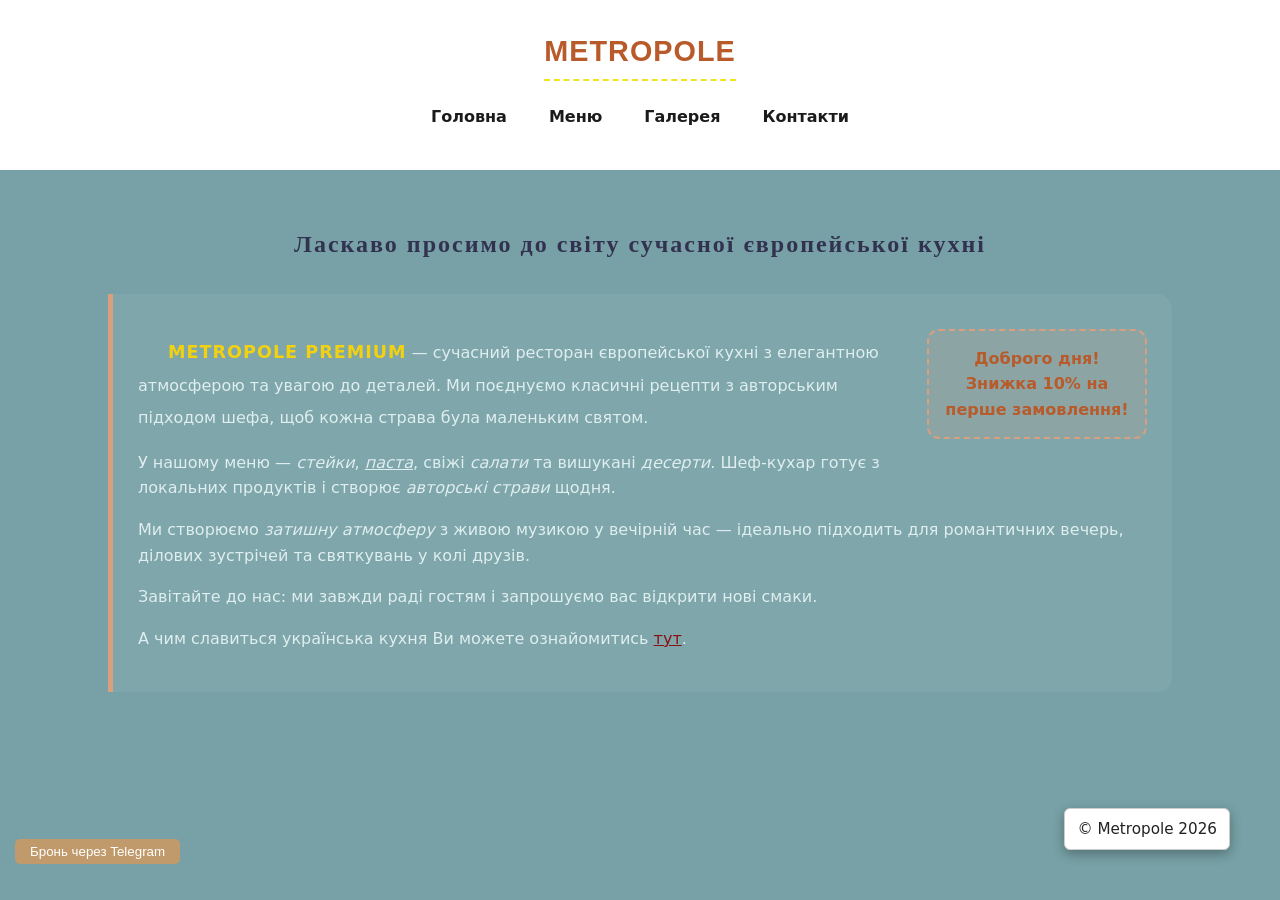
<file: index.html>
<!DOCTYPE html>
<html lang="uk">
<head>
    <meta charset="utf-8">
    <meta name="author" content="A8999">
    <meta name="description" content="Ресторан Metropole у центрі міста">
    <title>Metropole — Головна</title>
    <link rel="stylesheet" href="styles.css">
</head>
<body class="light-page">

<header>
    <h1 id="main-logo" class="site-title" onclick="inlineLogoClick()">Metropole</h1>  
    <nav class="main-nav" aria-label="Головна навігація">
        <ul>
            <li><a href="index.html">Головна</a></li>
            <li><a href="menu.html">Меню</a></li>
            <li><a href="gallery.html">Галерея</a></li>
            <li><a href="contact.html">Контакти</a></li>
        </ul>
    </nav>
</header>

<main>
    <h2 class="contact-info" style="color:#323250;">
        Ласкаво просимо до світу сучасної європейської кухні
    </h2>

    <section id="about">
        <div class="promo-box">Знижка 10% на перше замовлення для нових гостей!</div>

        <p style="text-indent: 30px; line-height: 2.0;">
            <span class="brand-name">Metropole</span> — сучасний ресторан європейської кухні з елегантною атмосферою та увагою до деталей. Ми поєднуємо класичні рецепти з авторським підходом шефа, щоб кожна страва була маленьким святом.
        </p>

        <p>У нашому меню — <em>стейки</em>, <a href="menu.html#pasta-item" style="color: inherit;"><em>паста</em></a>, свіжі <em>салати</em> та вишукані <em>десерти</em>. Шеф-кухар готує з локальних продуктів і створює <em>авторські страви</em> щодня.</p>
        
        <p>Ми створюємо <em>затишну атмосферу</em> з живою музикою у вечірній час — ідеально підходить для романтичних вечерь, ділових зустрічей та святкувань у колі друзів.</p>
        
        <p>Завітайте до нас: ми завжди раді гостям і запрошуємо вас відкрити нові смаки.</p>
        
        <p>А чим славиться українська кухня Ви можете ознайомитись 
            <a href="https://uk.wikipedia.org/wiki/Українська_кухня" target="_blank" rel="noopener" class="wiki-link">тут</a>.
        </p>
    </section>
</main>
<footer>
    <p>© Metropole 2026</p>
  </footer>

  <script src="script.js"></script>
</body>
</html>
</file>
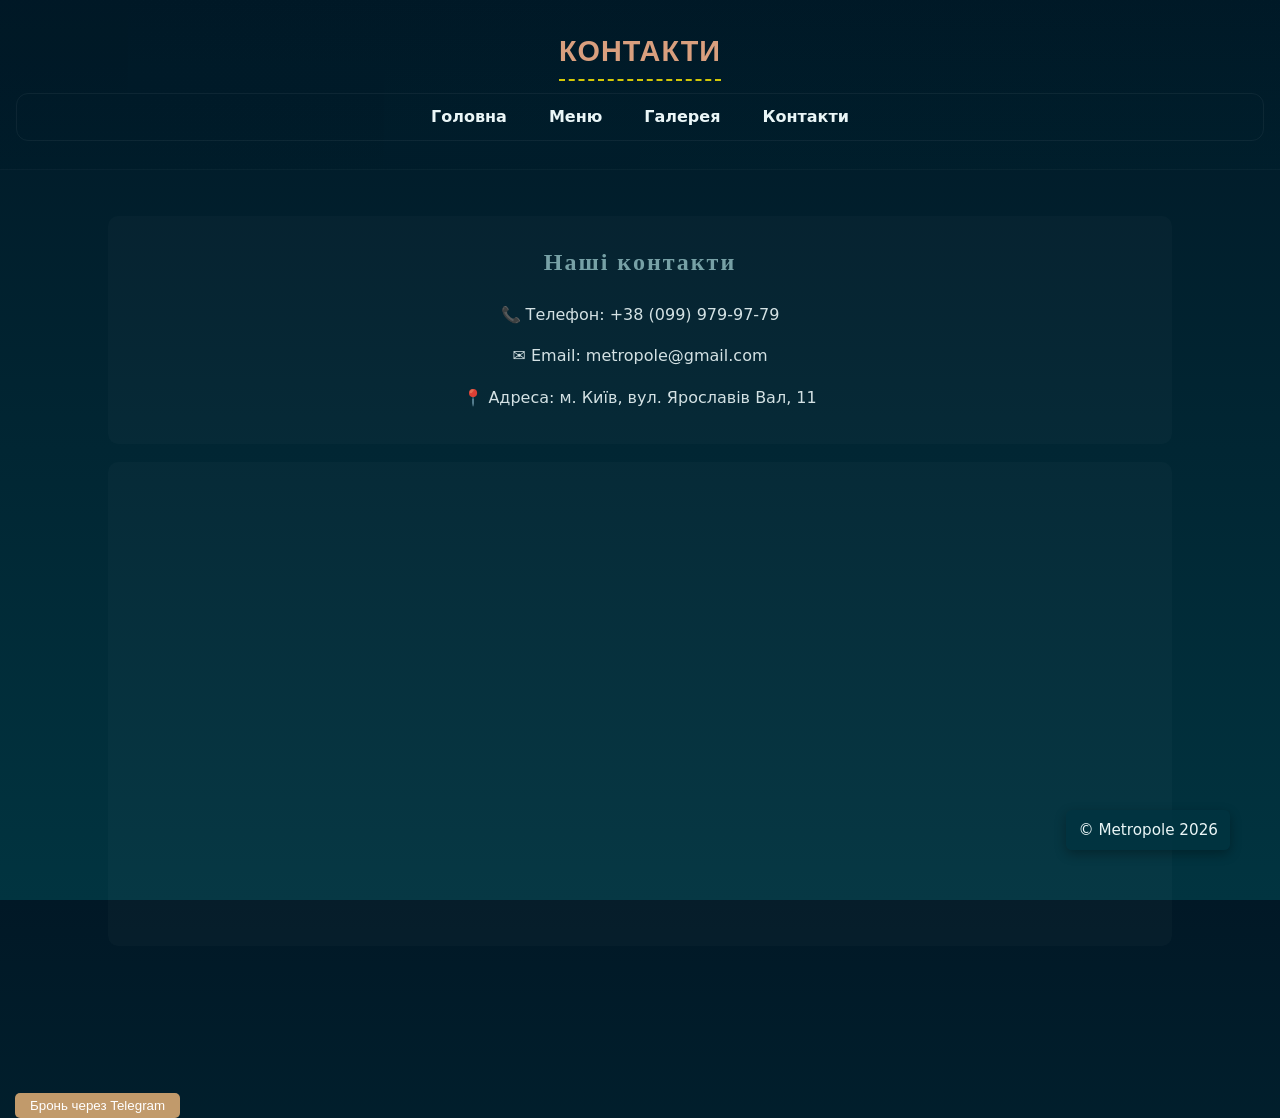
<file: contact.html>
<!DOCTYPE html>
<html lang="uk">
<head>
<meta charset="utf-8">
<meta name="author" content="A8999">
<meta name="description" content="Контакти ресторану Metropole">
<title>Metropole — Контакти</title>
<link rel="stylesheet" href="styles.css">
</head>
<body>
<header>
<h1 class="site-title">Контакти</h1>
<nav class="main-nav">
<ul>
<li><a href="index.html">Головна</a></li>
<li><a href="menu.html">Меню</a></li>
<li><a href="gallery.html">Галерея</a></li>
<li><a href="contact.html">Контакти</a></li>
</ul>
</nav>
</header>

<main>
<section class="contact-info">
    <h2>Наші контакти</h2>
    <p class="contact-phone">Телефон: +38 (099) 979-97-79</p>
    <p class="contact-email">Email: metropole@gmail.com</p>
    <p class="contact-address">Адреса: м. Київ, вул. Ярославів Вал, 11</p>
</section>
<section>
<div class="map-container">
<iframe
src="https://www.google.com/maps?q=50.450541,30.510421&z=15&output=embed"
loading="lazy"
referrerpolicy="no-referrer-when-downgrade"
title="Карта ресторану Metropole">
</iframe>
</div>
</section>
</main>
<footer>
<p>
© Metropole 2026
</p>
</footer>
<script src="script.js">
</script>
</body>
</html>
</file>
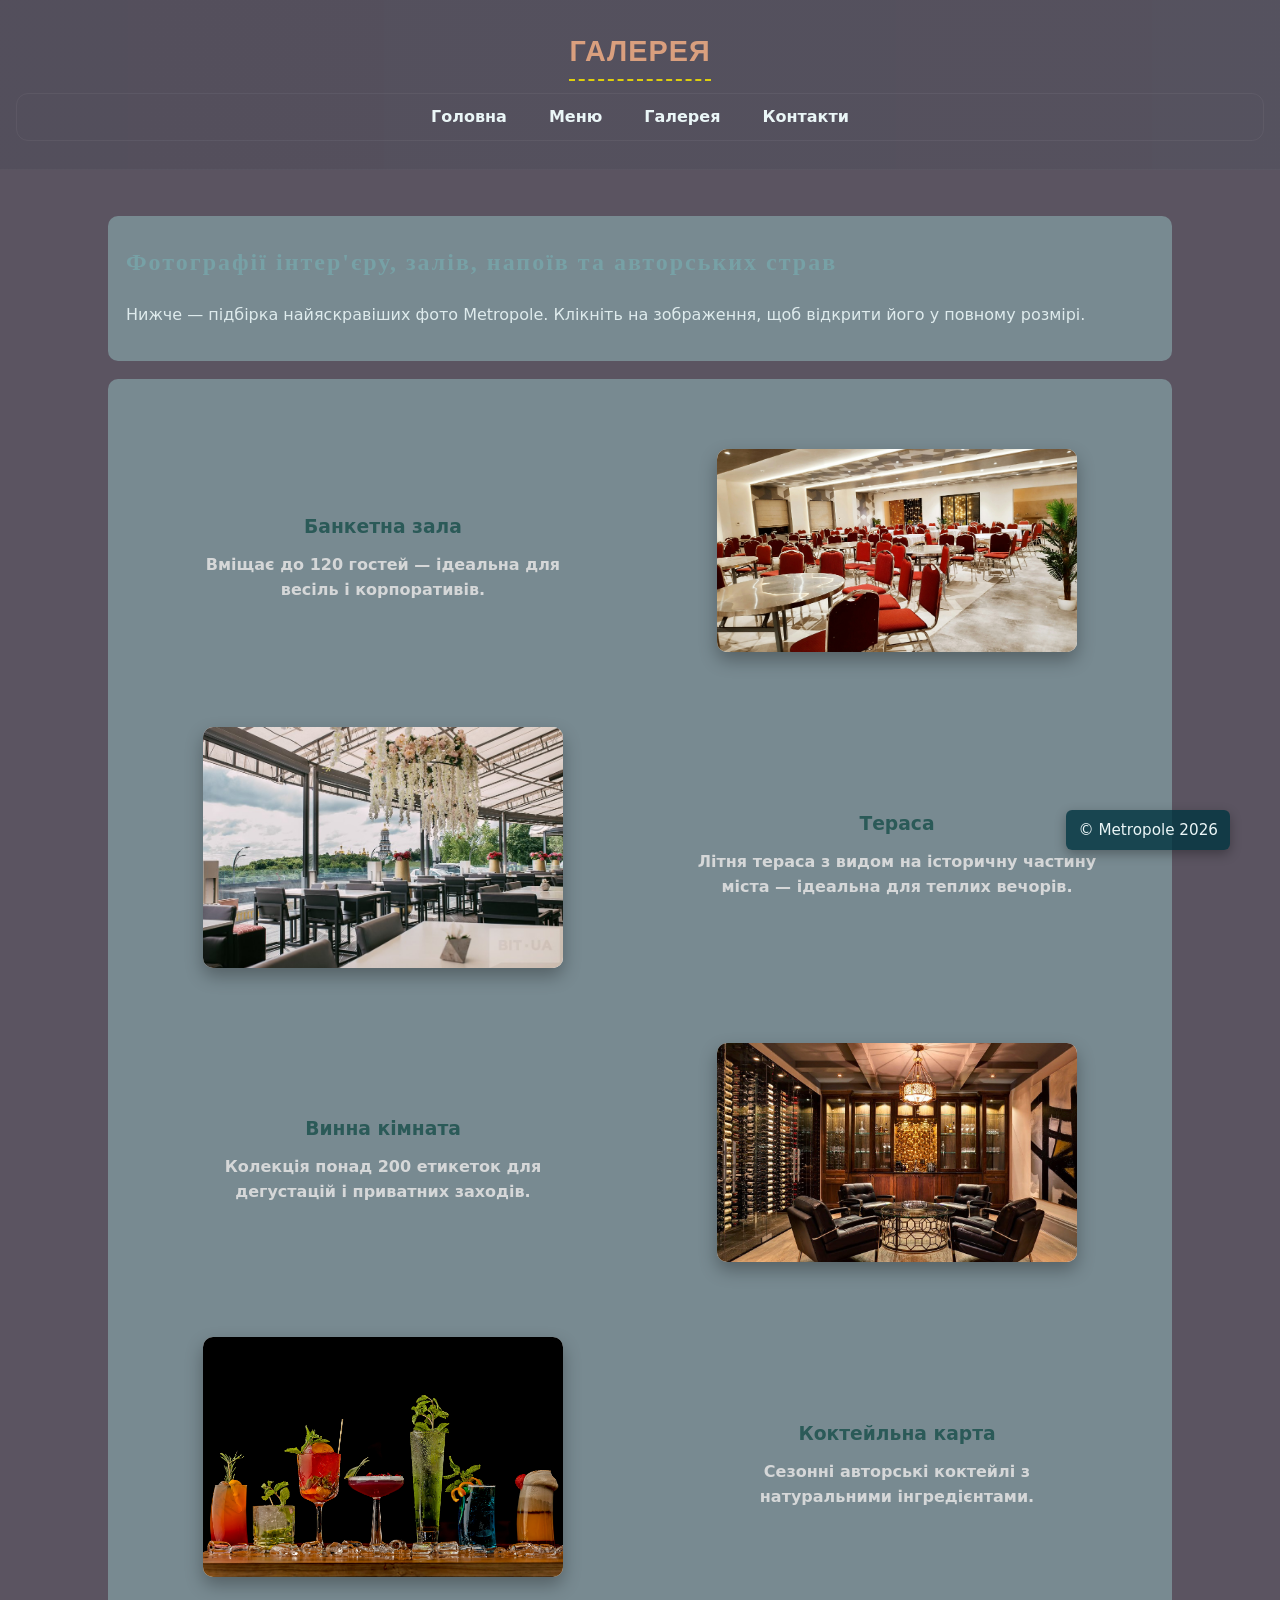
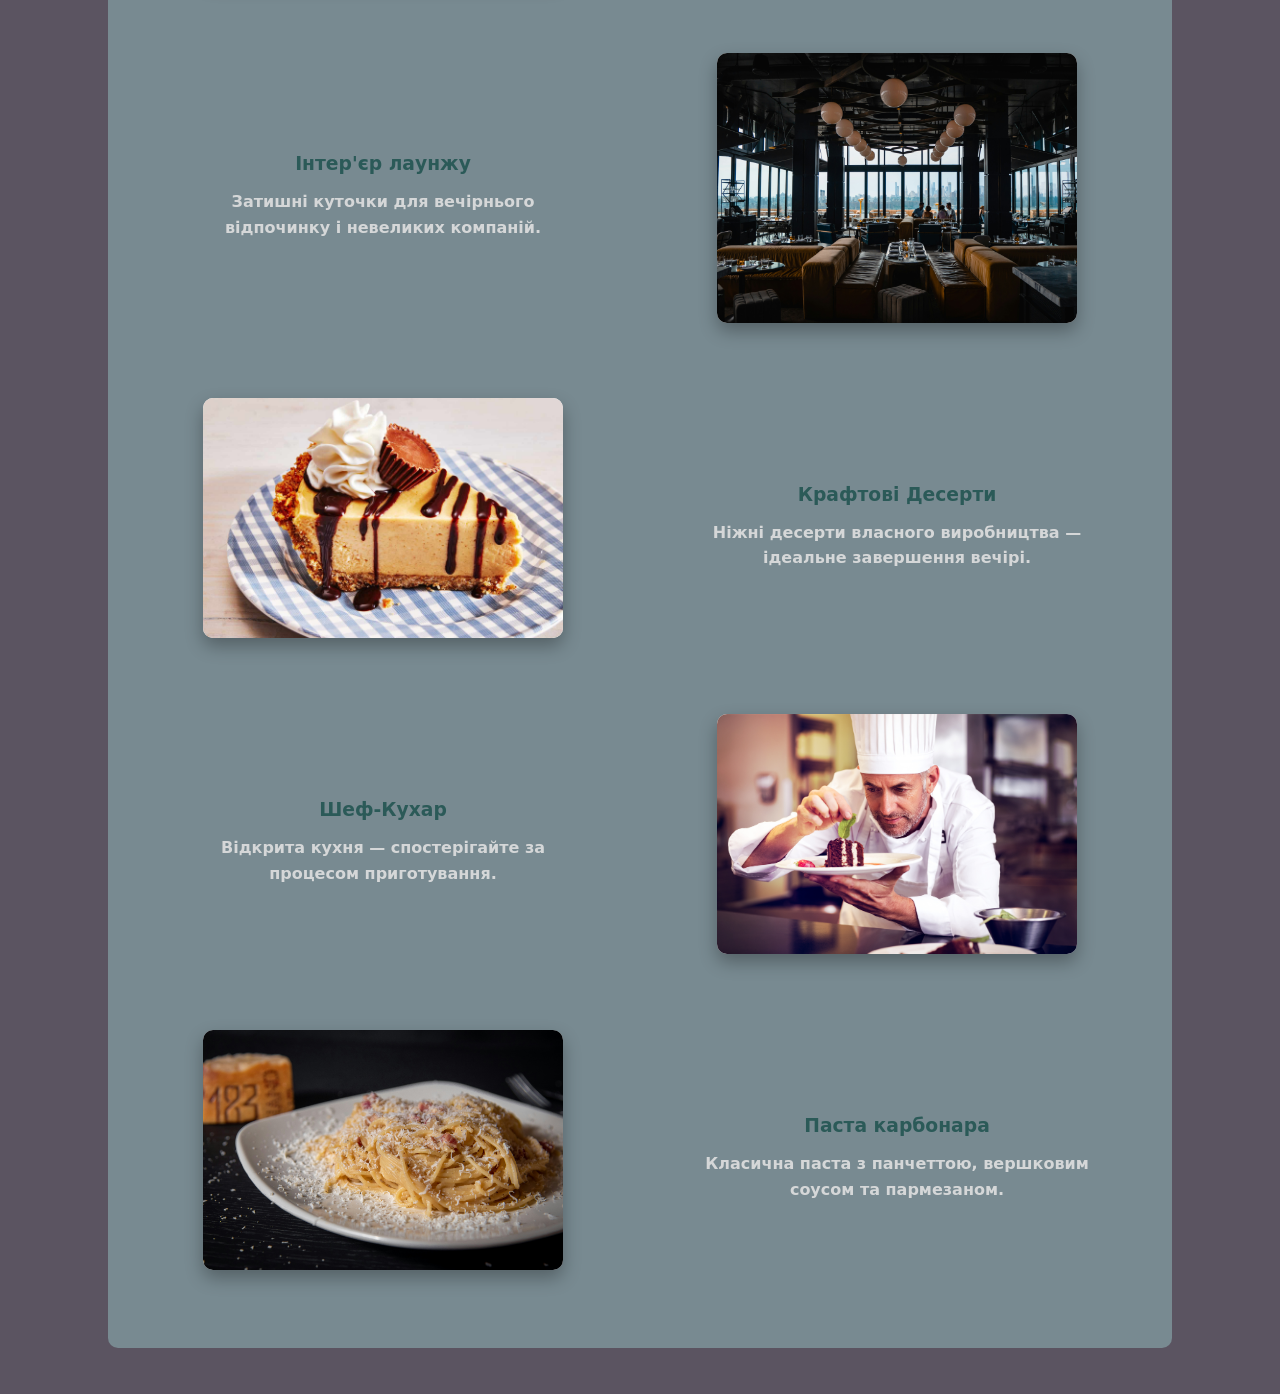
<file: gallery.html>
<!DOCTYPE html>
<html lang="uk">
<head>
  <meta charset="utf-8">
  <meta name="author" content="A8999">
  <meta name="description" content="Галерея ресторану Metropole — інтер'єри, страви, напої, зали">
  <title>Metropole — Галерея</title>
  <link rel="stylesheet" href="styles.css">
</head>
<body class="gallery-page">
  <header>
    <h1 class="site-title">Галерея</h1>
    <nav class="main-nav" aria-label="Навігація">
      <ul>
        <li><a href="index.html">Головна</a></li>
        <li><a href="menu.html">Меню</a></li>
        <li><a href="gallery.html" aria-current="page">Галерея</a></li>
        <li><a href="contact.html">Контакти</a></li>
      </ul>
    </nav>
  </header>

  <main class="gallery-main" role="main">
    <section class="gallery-intro" aria-labelledby="gallery-title">
      <h2 id="gallery-title">Фотографії інтер'єру, залів, напоїв та авторських страв</h2>
      <p>Нижче — підбірка найяскравіших фото Metropole. Клікніть на зображення, щоб відкрити його у повному розмірі.</p>
    </section>
    <section aria-labelledby="gallery-caption">
      <table class="gallery-table" aria-label="Галерея Metropole">
        <!-- 1 -->
        <tr>
          <td class="text-cell">
            <h3>Банкетна зала</h3>
            <p><strong>Вміщає до 120 гостей — ідеальна для весіль і корпоративів.</strong></p>
          </td>
          <td class="img-cell">
            <figure class="img-card">
              <a href="img/gallery1.jpg" target="_blank" rel="noopener">
                <img src="img/gallery1.jpg" alt="Банкетна зала — Metropole">
              </a>
            </figure>
          </td>
        </tr>
        <!-- 2 -->
      <tr>
          <td class="img-cell">
            <figure class="img-card">
              <a href="img/gallery8.jpg" target="_blank" rel="noopener">
                <img src="img/gallery8.jpg" alt="Тераса — Metropole">
              </a>
            </figure>
          </td>
          <td class="text-cell">
            <h3>Тераса</h3>
            <p><strong>Літня тераса з видом на історичну частину міста — ідеальна для теплих вечорів.</strong></p>
          </td>
        </tr>
        <!-- 3 -->
        <tr>
          <td class="text-cell">
            <h3>Винна кімната</h3>
            <p><strong>Колекція понад 200 етикеток для дегустацій і приватних заходів.</strong></p>
          </td>
          <td class="img-cell">
            <figure class="img-card">
              <a href="img/gallery3.jpg" target="_blank" rel="noopener">
                <img src="img/gallery3.jpg" alt="Винна кімната — Metropole">
              </a>
            </figure>
          </td>
        </tr>
        <!-- 4 -->
        <tr>
          <td class="img-cell">
            <figure class="img-card">
              <a href="img/gallery4.jpg" target="_blank" rel="noopener">
                <img src="img/gallery4.jpg" alt="Коктейль — Metropole">
              </a>
            </figure>
          </td>
          <td class="text-cell">
            <h3>Коктейльна карта</h3>
            <p><strong>Сезонні авторські коктейлі з натуральними інгредієнтами.</strong></p>
          </td>
        </tr>
        <!-- 5 -->
        <tr>
          <td class="text-cell">
            <h3>Інтер'єр лаунжу</h3>
            <p><strong>Затишні куточки для вечірнього відпочинку і невеликих компаній.</strong></p>
          </td>
          <td class="img-cell">
            <figure class="img-card">
              <a href="img/gallery5.jpg" target="_blank" rel="noopener">
                <img src="img/gallery5.jpg" alt="Інтер'єр лаунжу — Metropole">
              </a>
            </figure>
          </td>
        </tr>
        <!-- 6 -->
        <tr>
          <td class="img-cell">
            <figure class="img-card">
              <a href="img/gallery6.jpg" target="_blank" rel="noopener">
                <img src="img/gallery6.jpg" alt="Десерт — Metropole">
              </a>
            </figure>
          </td>
          <td class="text-cell">
            <h3>Крафтові Десерти</h3>
            <p><strong>Ніжні десерти власного виробництва — ідеальне завершення вечірі.</strong></p>
          </td>
        </tr>
        <!-- 7 -->
        <tr>
          <td class="text-cell">
            <h3>Шеф-Кухар</h3>
            <p><strong>Відкрита кухня — спостерігайте за процесом приготування.</strong></p>
          </td>
          <td class="img-cell">
            <figure class="img-card">
              <a href="img/gallery7.jpg" target="_blank" rel="noopener">
                <img src="img/gallery7.jpg" alt="Шеф на кухні — Metropole">
              </a>
            </figure>
          </td>
        </tr>
        <!-- 8 -->
       <tr>
          <td class="img-cell">
            <figure class="img-card">
              <a href="img/gallery2.jpg" target="_blank" rel="noopener">
                <img src="img/gallery2.jpg" alt="Паста карбонара — Metropole">
              </a>
            </figure>
          </td>
          <td class="text-cell">
            <h3>Паста карбонара</h3>
            <p><strong>Класична паста з панчеттою, вершковим соусом та пармезаном.</strong></p>
          </td>
        </tr>
      </table>
    </section>
  </main>

  <footer>
    <p>© Metropole 2026</p>
  </footer>
</body>
</html>
</file>
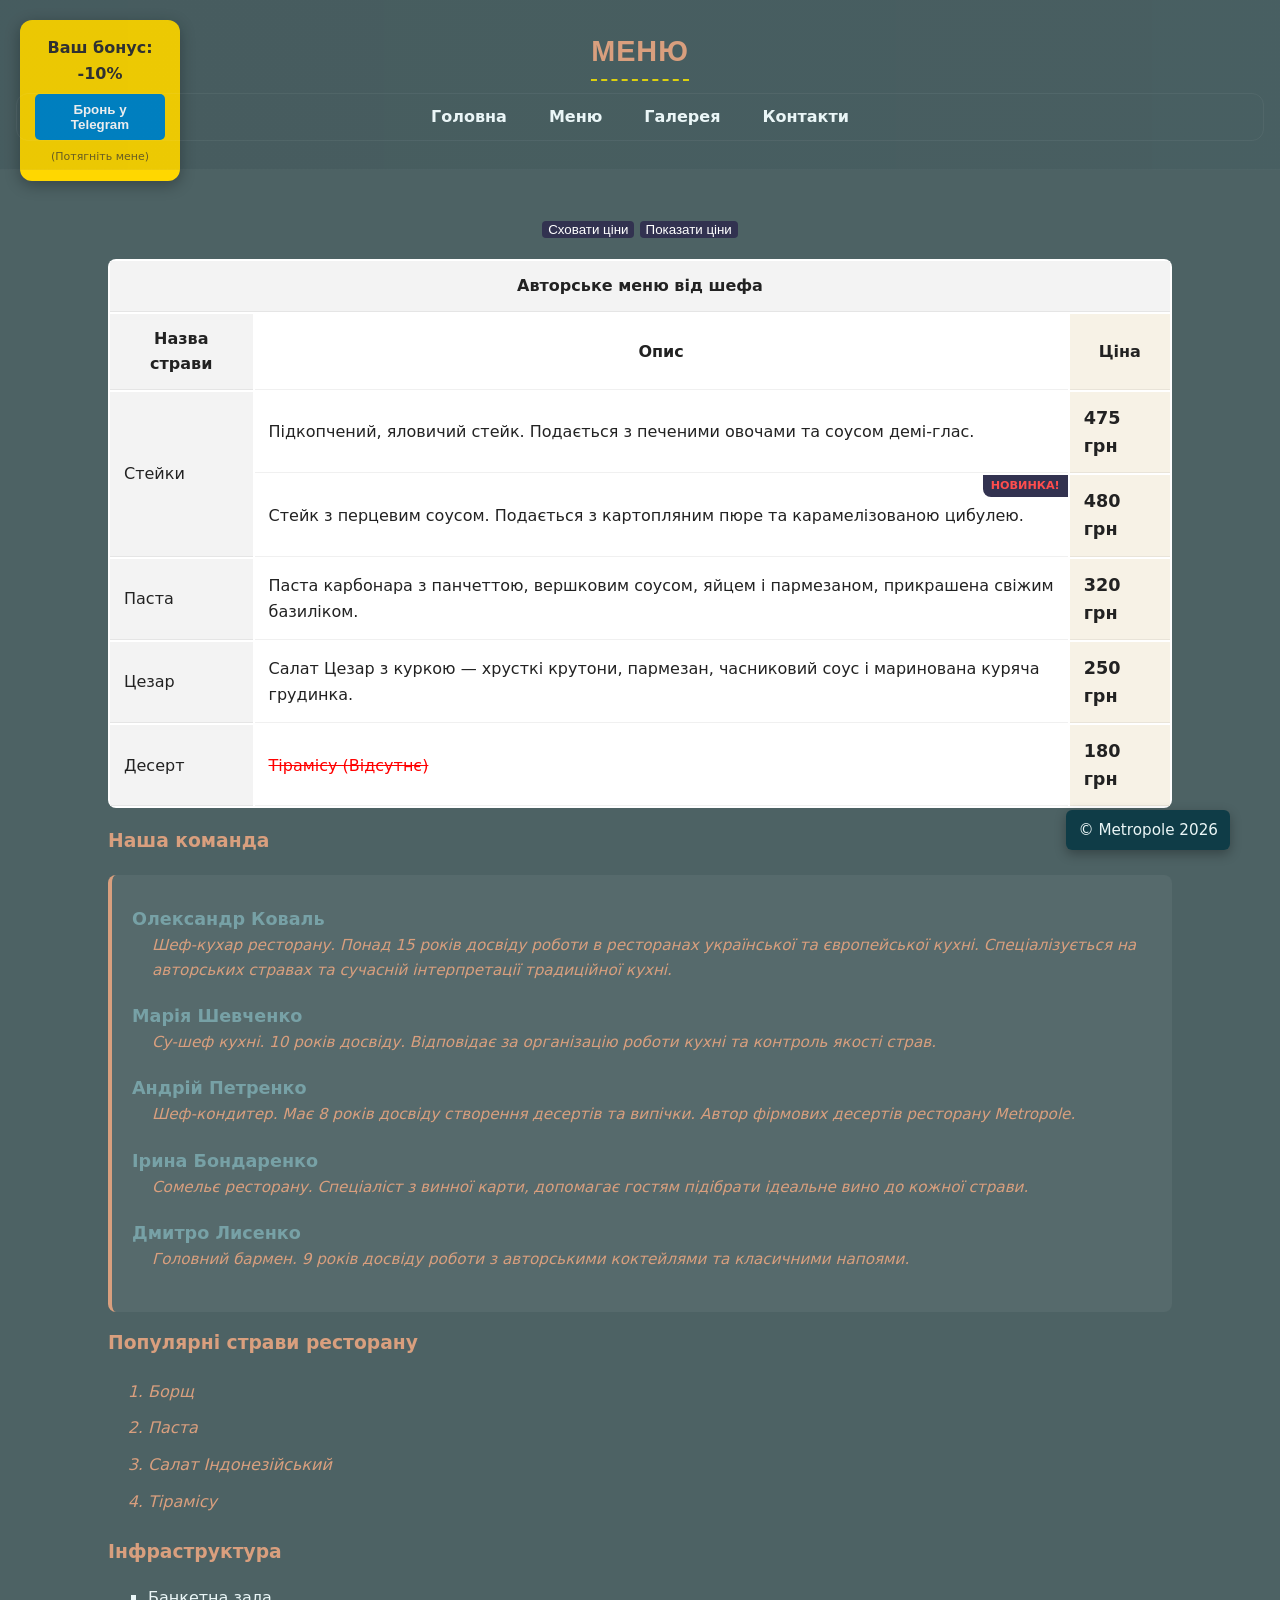
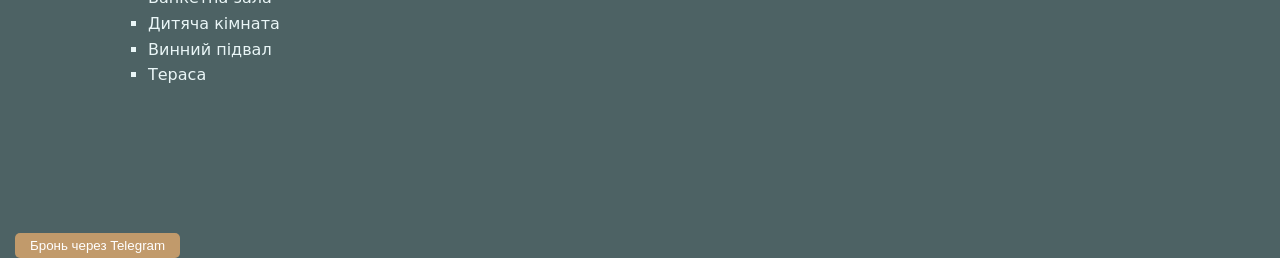
<file: menu.html>
<!DOCTYPE html>
<html lang="uk">
<head>
  <meta charset="utf-8">
  <meta name="author" content="A8999">
  <meta name="date" content="2026-02-17">
  <title>Metropole — Меню</title>
  <link rel="stylesheet" href="styles.css">
</head>
<body class="menu-page">
  <div id="drag-booking-widget" style="position: fixed; top: 20px; left: 20px; cursor: grab; z-index: 1000; padding: 15px; background: #FFD700; border-radius: 12px; box-shadow: 0 4px 15px rgba(0,0,0,0.3); width: 160px; text-align: center; color: #333;">
    <strong style="display: block; margin-bottom: 8px;">Ваш бонус: -10%</strong>
    <button onclick="window.location.href='https://t.me/telegram'" style="background: #0088cc; color: white; border: none; padding: 8px 12px; border-radius: 5px; cursor: pointer; width: 100%; font-weight: bold;">
        Бронь у Telegram
    </button>
    <small style="display: block; font-size: 11px; margin-top: 8px; opacity: 0.7;">(Потягніть мене)</small>
</div>
  <header>
    <h1 class="site-title">Меню</h1>
    <nav class="main-nav" aria-label="Навігація">
      <ul>
        <li><a href="index.html">Головна</a></li>
        <li><a href="menu.html">Меню</a></li>
        <li><a href="gallery.html">Галерея</a></li>
        <li><a href="contact.html">Контакти</a></li>
      </ul>
    </nav>
  </header>

  <main>
    <div id="table-controls" style="margin-bottom: 15px; text-align: center;">
        <button data-action="hidePrices">Сховати ціни</button>
        <button data-action="showPrices">Показати ціни</button>
    </div>
    <table class="menu-table">
      <colgroup>
        <col class="menu-col-name">
        <col class="menu-col-desc">
        <col class="menu-col-price">
      </colgroup>
      <thead>
        <tr>
          <th class="menu-title" colspan="3">Авторське меню від шефа</th>
        </tr>
        <tr>
          <th>Назва страви</th>
          <th>Опис</th>
          <th>Ціна</th>
        </tr>
      </thead>
      <tbody>
  <tr>
    <td rowspan="2">Стейки</td>
    <td class="desc">Підкопчений, яловичий стейк. Подається з печеними овочами та соусом демі-глас.</td>
    <td class="price">475 грн</td>
  </tr>
  <tr>
    <td class="desc">
      Стейк з перцевим соусом. Подається з картопляним пюре та карамелізованою цибулею.
      <div class="badge-new">Новинка!</div>
    </td>
    <td class="price">480 грн</td>
  </tr>
  <tr>
    <td>Паста</td>
    <td class="desc">Паста карбонара з панчеттою, вершковим соусом, яйцем і пармезаном, прикрашена свіжим базиліком.</td>
    <td class="price">320 грн</td>
  </tr>
  <tr>
    <td>Цезар</td>
    <td class="desc">Салат Цезар з куркою — хрусткі крутони, пармезан, часниковий соус і маринована куряча грудинка.</td>
    <td class="price">250 грн</td>
  </tr>
  <tr>
    <td>Десерт</td>
    <td class="desc">Тірамісу домашнього приготування з маскарпоне і кавовим просоченням.</td>
    <td class="price">180 грн</td>
  </tr>
</tbody>
    </table>
    <h3>Наша команда</h3>
     <dl>
  <dt><b>Олександр Коваль</b></dt>
  <dd>Шеф-кухар ресторану. Понад 15 років досвіду роботи в ресторанах української та європейської кухні. Спеціалізується на авторських стравах та сучасній інтерпретації традиційної кухні.</dd>

  <dt><b>Марія Шевченко</b></dt>
  <dd>Су-шеф кухні. 10 років досвіду. Відповідає за організацію роботи кухні та контроль якості страв.</dd>

  <dt><b>Андрій Петренко</b></dt>
  <dd>Шеф-кондитер. Має 8 років досвіду створення десертів та випічки. Автор фірмових десертів ресторану Metropole.</dd>

  <dt><b>Ірина Бондаренко</b></dt>
  <dd>Сомельє ресторану. Спеціаліст з винної карти, допомагає гостям підібрати ідеальне вино до кожної страви.</dd>

  <dt><b>Дмитро Лисенко</b></dt>
  <dd>Головний бармен. 9 років досвіду роботи з авторськими коктейлями та класичними напоями.</dd>
    </dl>

<h3>Популярні страви ресторану</h3>
<ol id="popular-dishes-list">
    <li>Борщ</li>
    <li>Паста</li>
    <li>Салат Індонезійський</li>
    <li>Тірамісу</li>
</ol>

    <h3>Інфраструктура</h3>
    <ul>
      <li>Банкетна зала</li>
      <li>Дитяча кімната</li>
      <li>Винний підвал</li>
      <li>Тераса</li>
    </ul>
  </main>
  <footer>
    <p>© Metropole 2026</p>
  </footer>
  </script>
  <script src="script.js">
</script>
</body>
</html>
</file>
<file: styles.css>
:root {
  --bg-900: #011826;
  --bg-800: #013440;
  --bg-600: #456E73;
  --muted: #77A1A6;
  --warm: #D99F7E;
  --text: #EAF6F7;
}

* {
  box-sizing: border-box;
}

html, body {
  height: 100%;
}

body {
  margin: 0;
  font-family: 'Inter', system-ui, -apple-system, sans-serif;
  color: var(--text);
  background: var(--bg-900) linear-gradient(180deg, var(--bg-900) 0%, var(--bg-800) 100%);
  -webkit-font-smoothing: antialiased;
  line-height: 1.6;
}

/* 2. ТИПОГРАФІКА (Заголовки та тексти) */
h2 { 
  color: var(--muted); 
  margin-top: 0.6rem; 
  font-family: 'Georgia', serif;
  letter-spacing: 2px;
}

h3 { 
  color: var(--warm); 
  margin-top: 0.4rem; 
}

.site-title {
  font-family: 'Orbitron', sans-serif;
  font-weight: 700;
  color: var(--warm);
  margin: 0;
  font-size: 1.8rem;
  letter-spacing: 1px;
  text-transform: uppercase;
}

/* 3. СТРУКТУРА ТА ЛЕЙАУТ */
header {
  text-align: center;
  padding: 28px 16px;
  background: linear-gradient(90deg, rgba(1, 24, 38, 0.08), rgba(1, 52, 64, 0.06));
  border-bottom: 1px solid rgba(255, 255, 255, 0.03);
}

main {
  padding: 28px 18px;
  max-width: 1100px;
  margin: 18px auto 100px;
}

section {
  background: rgba(255, 255, 255, 0.02);
  padding: 18px;
  border-radius: 10px;
  margin-bottom: 18px;
}

/* 4. НАВІГАЦІЯ */
.main-nav ul {
  list-style: none;
  padding: 0;
  margin: 12px 0 0 0;
  display: flex;
  gap: 18px;
  justify-content: center;
  flex-wrap: wrap;
}

.main-nav a {
  color: var(--text);
  text-decoration: none;
  font-weight: 600;
  padding: 6px 12px;
  border-radius: 8px;
  transition: all 0.18s ease;
}

.main-nav a:hover {
  background: rgba(69, 110, 115, 0.15);
  transform: translateY(-2px);
}

/* 5. КОМПОНЕНТИ ТА СПИСКИ */
.contact-info { text-align: center; }

#about {
  background: rgba(255, 255, 255, 0.05);
  border-left: 5px solid var(--warm);   
  padding: 25px;                       
  margin-top: 30px;                       
  border-radius: 0 15px 15px 0;           
}

.map-container {
  width: 80%;
  max-width: 800px;
  margin: 20px auto;
}

.map-container iframe {
  width: 100%;
  height: 400px;
  border: 0;
  border-radius: 8px;
}

ul { list-style-type: square; }

ol {
  margin: 20px 0;
  padding-left: 40px;
  line-height: 1.8;
}

ol li {
  margin-bottom: 8px;
  font-style: italic;
  color: var(--warm);
}

dl {
  background: rgba(255, 255, 255, 0.05);
  padding: 20px;
  border-radius: 8px;
  border-left: 4px solid var(--warm);
}

dt {
  font-weight: bold;
  font-size: 1.1rem;
  color: var(--muted);
  margin-top: 10px;
}

dd {
  margin-left: 20px;
  margin-bottom: 10px;
  font-size: 0.95rem;
}

/* 6. ТАБЛИЦІ (Меню та Галерея) */
table {
  width: 100%;
  border-collapse: collapse;
  margin: 18px 0;
}

.menu-table {
  border-collapse: separate;
  background: white;
  border-radius: 8px;
  overflow: hidden;
}

.menu-table th, .menu-table td {
  padding: 12px 14px;
  border-bottom: 1px solid rgba(0, 0, 0, 0.06);
  color: #222;
}

.menu-col-name { background: #f3f3f3; }
.menu-col-desc { background: #ffffff; }
.menu-col-price { background: #f7f2e6; font-weight: bold; }

.gallery-table { background: transparent; border: none; }
.gallery-table td {
  padding: 18px;
  border: none !important;
  vertical-align: middle;
  text-align: center;
}

.text-cell h3 { color: #2b5a58; margin-bottom: 10px; }
.text-cell p { 
  color: #f2f7f6; 
  margin: 0 auto;
  max-width: 400px;
}

.img-card {
  display: inline-block;
  border-radius: 10px;
  overflow: hidden;
  box-shadow: 0 8px 18px rgba(0,0,0,0.3);
  background: #fff;
}

.img-card img {
  display: block;
  width: 360px;
  max-width: 100%;
}

/* 7. ФУТЕР (Копірайт) */
footer p {
  position: fixed;
  right: 50px;
  bottom: 50px;
  margin: 0;
  font-size: 0.95rem;
  background: rgba(1, 52, 64, 0.8);
  padding: 8px 12px;
  border-radius: 6px;
  z-index: 1000;
  box-shadow: 0 4px 12px rgba(0,0,0,0.3);
}

/* 8. СПЕЦИФІЧНІ СТИЛІ СТОРІНОК (Оверрайди) */
body.light-page { background: #77A1A6; color: #1b1b1b; }
body.light-page header { background: white; }
body.light-page .site-title { color: #b85a2a; }
body.light-page .main-nav a { color: #1b1b1b; }
body.light-page footer p { background: white; color: #222; border: 1px solid #ccc; }

body.menu-page { background: #4d6264; }

body.gallery-page { background: #5b5461; }
body.gallery-page section { background: #788a91; }
body.gallery-page .text-cell p { color: #e0e0e0; } 

/* 9. АДАПТИВНІСТЬ */
@media (max-width: 780px) {
  .gallery-table tr, .gallery-table td {
    display: block;
    width: 100%;
  }
  footer p {
    right: 20px;
    bottom: 20px;
    position: static;
    text-align: center;
    margin-top: 20px;
  }
}

main section p {
    color: var(--text);
    opacity: 0.9;
}

header > .site-title {
    border-bottom: 2px dashed rgba(240, 224, 4, 0.89);
    display: inline-block;
    padding-bottom: 5px;
}

.main-nav > ul {
    border: 1px solid rgba(255, 255, 255, 0.05);
    padding: 10px;
    border-radius: 12px;
}

dt + dd {
    font-style: italic;
    margin-bottom: 20px;
    color: var(--warm);
}

/* ПлавБлок */
.promo-box {
    float: right;
    width: 220px;
    background: rgba(217, 159, 126, 0.15);
    border: 2px dashed var(--warm);
    padding: 15px;
    margin: 10px 0 15px 20px;
    border-radius: 12px;
    text-align: center;
    font-weight: bold;
    color: #b85a2a;
}

/* Span */
.brand-name {
    color: #b85a2a;
    font-weight: 800;
    text-transform: uppercase;
    letter-spacing: 1px;
}

.menu-table td.desc {
    position: relative; 
}

header {
    position: sticky;
    top: 0;
    z-index: 1000; }

.badge-new {
    position: absolute;
    top: 0;
    right: 0;
    background-color: #323250; 
    color: #ff4d4d;
    padding: 2px 8px;
    font-size: 0.7rem;
    font-weight: bold;
    border-radius: 0 0 0 8px;
    text-transform: uppercase;
}

.wiki-link:link { color: darkred; text-decoration: underline; }
.wiki-link:visited { color: #5a0000; }
.wiki-link:hover { color: #ff0000; text-decoration: none; background: rgba(0,0,0,0.05); }
.wiki-link:active { color: orange; }

#about p:first-child {
    font-size: 1.2rem;
    line-height: 1.8;
    color: #323250;
    border-bottom: 1px solid rgba(0,0,0,0.1);
    padding-bottom: 10px;
}

.contact-phone::before { content: "📞 "; }
.contact-email::before { content: "✉️ "; }
.contact-address::before { content: "📍 "; }

/* Клас для зміни фону через setTimeout */
.promo-bg {
    background: #6f4877 !important;
    transition: background 1s ease;
}

.live-music-alert {
    background: rgba(217, 159, 126, 0.2);
    color: var(--warm);
    padding: 10px;
    border-radius: 8px;
    margin-bottom: 15px;
    text-align: center;
    border: 1px dashed var(--warm);
}

.highlight-price {
    font-weight: 900;
    font-size: 1.1rem;
}

.selected-item {
    background-color: var(--warm);
    color: #fff !important;
    font-weight: bold;
    padding: 2px 10px;
    border-radius: 5px;
    transition: background 0.3s ease;
}

#lab-tasks button, #table-controls button {
    cursor: pointer;
    background: #323250;
    color: white;
    border: none;
    border-radius: 4px;
}

#lab-tasks button:hover, #table-controls button:hover {
    background: var(--warm);
}
</file>
